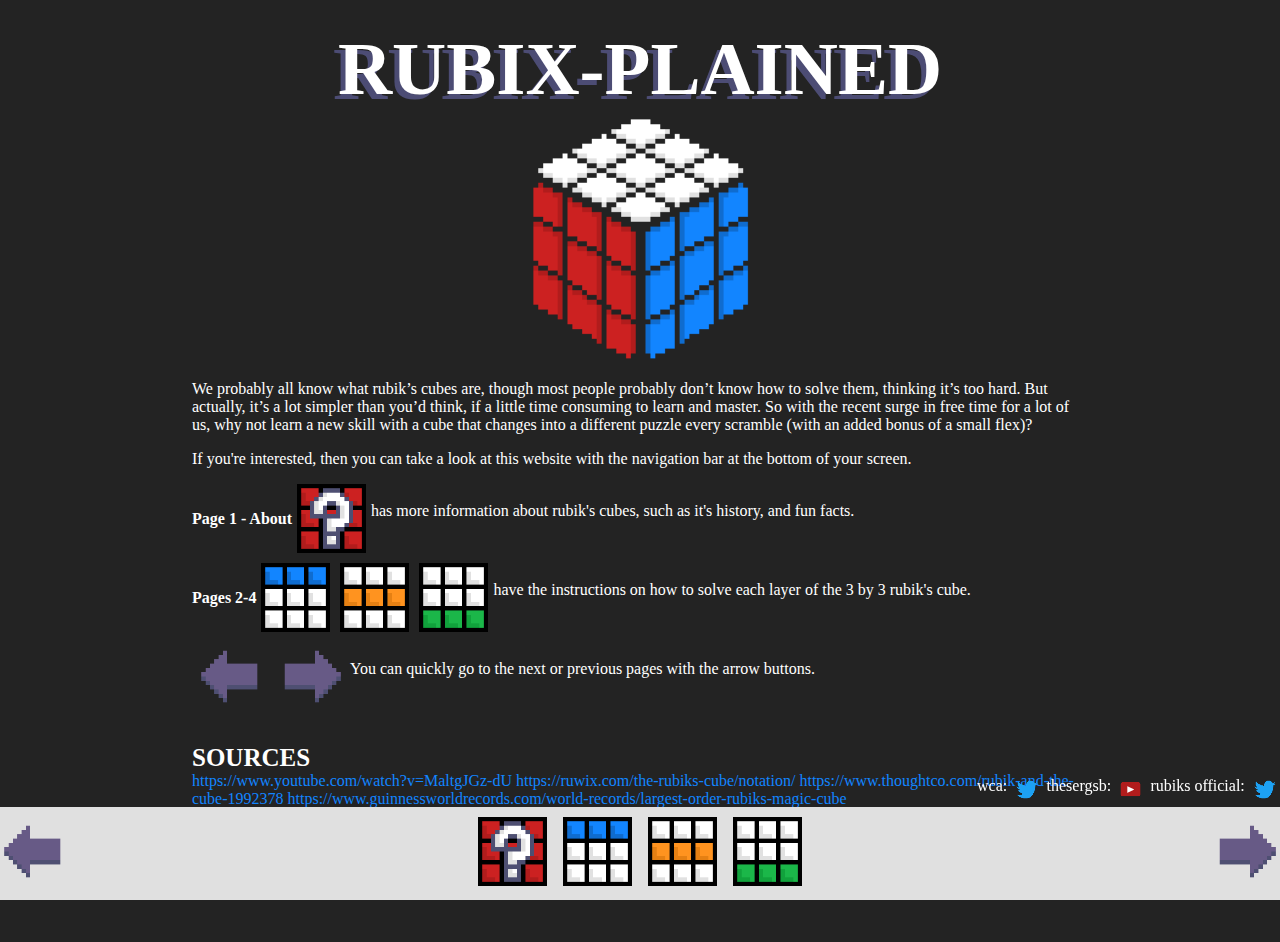
<file: index.html>
<!DOCTYPE html>
<html>
<head>
    <title>Rubix-plained - Home</title>
    
    <meta charset="UTF-8">
    
    <link rel="stylesheet" href="css/styles.css">
</head>
<body>

<br>

<h1>RUBIX-PLAINED</h1>

<img id="logo" alt="logo" src="./images/logo.png">

<br>

<p>We probably all know what rubik’s cubes are, though most people probably don’t know how to solve them, thinking it’s too hard. But actually, it’s a lot simpler than you’d think, if a little time consuming to learn and master. So with the recent surge in free time for a lot of us, why not learn a new skill with a cube that changes into a different puzzle every scramble (with an added bonus of a small flex)?</p>

<p>If you're interested, then you can take a look at this website with the navigation bar at the bottom of your screen.</p> 

<div class="listItem">
    <h5>Page 1 - About</h5> 
    
    <img class="icons" alt="page 1 - about" src="./images/info.png">
    
    <p>has more information about rubik's cubes, such as it's history, and fun facts.</p> 
</div>

<div class="listItem">
    <h5>Pages 2-4</h5>
    
    <img class="icons" alt="page 2 - first layer" src="./images/top.png">
    <img class="icons" alt="page 3 - middle layer" src="./images/mid.png">
    <img class="icons" alt="page 2 - last layer" src="./images/bottom.png">
    
    <p>have the  instructions on how to solve each layer of the 3 by 3 rubik's cube.</p>
</div>

<div class="listItem">
    <img class="icons" alt="prev" src="./images/left.png">
    <img class="icons" alt="next" src="./images/right.png">
    
    <p>You can quickly go to the next or previous pages with the arrow buttons.</p>
</div>

<h4>SOURCES</h4>
<a href="https://www.youtube.com/watch?v=MaltgJGz-dU">https://www.youtube.com/watch?v=MaltgJGz-dU</a>

<a href="https://ruwix.com/the-rubiks-cube/notation/">https://ruwix.com/the-rubiks-cube/notation/</a>

<a href="https://www.thoughtco.com/rubik-and-the-cube-1992378">https://www.thoughtco.com/rubik-and-the-cube-1992378</a>

<a href="https://www.guinnessworldrecords.com/world-records/largest-order-rubiks-magic-cube#:~:text=The%20largest%20order%20Rubiks%20%2F%20magic,cubes%20for%20about%20eight%20years.">https://www.guinnessworldrecords.com/world-records/largest-order-rubiks-magic-cube</a>

<a href="https://www.therubikzone.com/number-of-combinations/">https://www.therubikzone.com/number-of-combinations/</a>

<div id="socials">
    <p>wca: </p>
    <a href="https://twitter.com/theWCAofficial"> 
        <img class="socialsImg"alt="wca twitter" src="./images/twitter.png"> 
    </a>
    
    <p>thesergsb: </p>
    <a href="https://www.youtube.com/channel/UC_JJ0oPHTVQxo8LLEiMoy1A"> 
        <img class="socialsImg"alt="thesergsb youtube" src="./images/yt.png"> 
    </a>
    
    <p>rubiks official: </p>
    <a href="https://twitter.com/Rubiks_Official"> 
        <img class="socialsImg" alt="rubiks official twitter" src="./images/twitter.png"> 
    </a>
</div>

<div id="nava">
    <a href="./htdocs/page4.html"> 
        <img alt="prev" src="./images/left.png"> 
    </a>
    
    <div id="navb">
        <a href="./htdocs/page1.html"> 
            <img alt="page 1 - about" src="./images/info.png"> 
        </a>
        
        <a href="./htdocs/page2.html"> 
            <img alt="page 2 - first layer" src="./images/top.png"> 
        </a>
        
        <a href="./htdocs/page3.html"> 
            <img alt="page 3 - middle layer" src="./images/mid.png"> 
        </a>
        
        <a href="./htdocs/page4.html"> 
            <img alt="page 4 - last layer" src="./images/bottom.png"> 
        </a>
    </div>
    
    <a href="./htdocs/page1.html"> 
        <img alt="next" src="./images/right.png"> 
    </a>
</div>

<br>
<br>
<br>
<br>
<br>
<br>
<br>

</body>
</html>
</file>
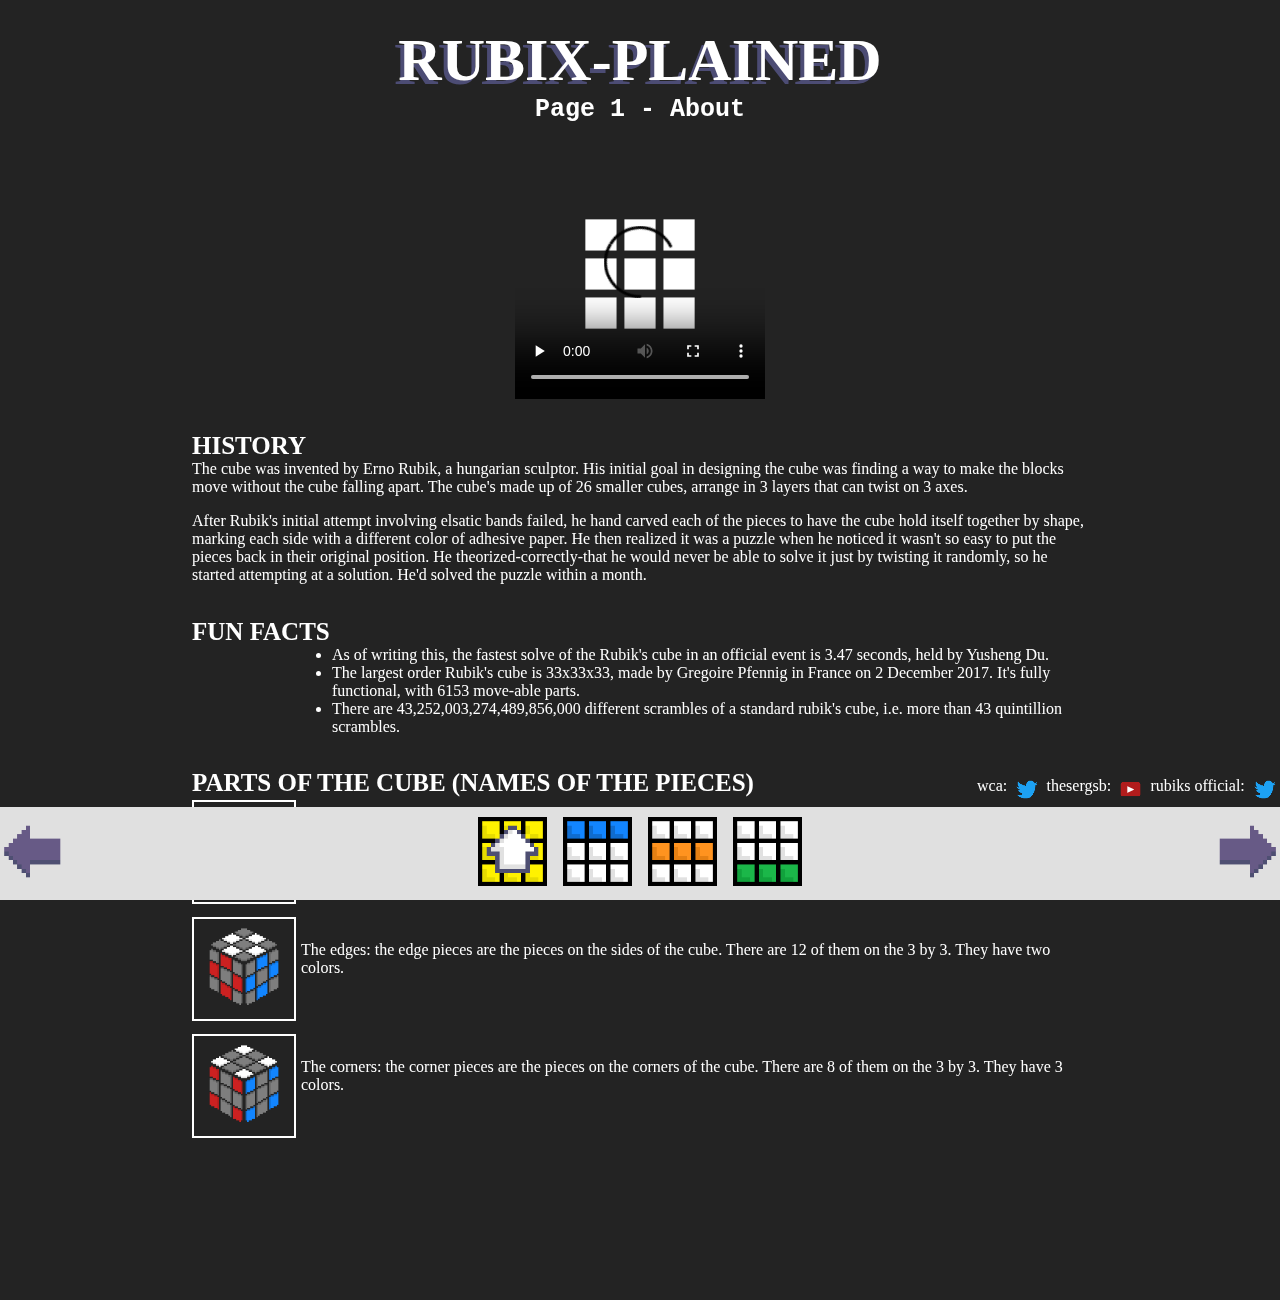
<file: htdocs/page1.html>
<!DOCTYPE html>
<html>
<head>
    <title>Rubix-plained - Page 1</title>
    
    <meta charset="UTF-8">
    
    <link rel="stylesheet" href="../css/styles.css">
</head>
<body>

<br>

<h2>RUBIX-PLAINED</h2>
<h3>Page 1 - About</h3>

<video width="250" height="250" controls autoplay loop>
    <source src="../mmfiles/rubikanimation.mp4" type="video/mp4">
    
        Your browser does not support the video tag.
</video>

<h4>HISTORY</h4>
<p>The cube was invented by Erno Rubik, a hungarian sculptor. His initial goal in designing the cube was finding a way to make the blocks move without the cube falling apart. The cube's made up of 26 smaller cubes, arrange in 3 layers that can twist on 3 axes.</p>

<p>After Rubik's initial attempt involving elsatic bands failed, he hand carved each of the pieces to have the cube hold itself together by shape, marking each side with a different color of adhesive paper. He then realized it was a puzzle when he noticed it wasn't so easy to put the pieces back in their original position. He theorized-correctly-that he would never be able to solve it just by twisting it randomly,  so he started attempting at a solution. He'd solved the puzzle within a month.</p>

<h4>FUN FACTS</h4>
<ul>
    <li>As of writing this, the fastest solve of the Rubik's cube in an official event is 3.47 seconds, held by Yusheng Du.</li>
    
    <li>The largest order Rubik's cube is 33x33x33, made by Gregoire Pfennig in France on 2 December 2017. It's fully functional, with 6153 move-able parts.</li>
    
    <li>There are 43,252,003,274,489,856,000 different scrambles of a standard rubik's cube, i.e. more than 43 quintillion scrambles.</li>
</ul>

<h4>PARTS OF THE CUBE (NAMES OF THE PIECES)</h4>
<div class="listItem">
    <img class="examples" alt="centers" src="../images/centers.png">
    
    <p>The center: the center piece is the piece in the center of the face. There are 6 of them on the 3b by 3. It only has one color, and it's fixed in its position, so you can't rearrange it.</p>
</div>

<div class="listItem">
    <img class="examples" alt="edges" src="../images/edges.png">
    
    <p>The edges: the edge pieces are the pieces on the sides of the cube. There are 12 of them on the 3 by 3. They have two colors.</p>    
</div>

<div class="listItem">
    <img class="examples" alt="corners" src="../images/corners.png">
    
    <p>The corners: the corner pieces are the pieces on the corners of the cube. There are 8 of them on the 3 by 3. They have 3 colors.</p>
</div>

<br>
<br>
<br>

<div id="socials">
    <p>wca: </p>
    <a href="https://twitter.com/theWCAofficial"> 
        <img class="socialsImg"alt="wca twitter" src="../images/twitter.png"> 
    </a>
    
    <p>thesergsb: </p>
    <a href="https://www.youtube.com/channel/UC_JJ0oPHTVQxo8LLEiMoy1A"> 
        <img class="socialsImg"alt="thesergsb youtube" src="../images/yt.png"> 
    </a>
    
    <p>rubiks official: </p>
    <a href="https://twitter.com/Rubiks_Official"> 
        <img class="socialsImg"alt="rubiks official twitter" src="../images/twitter.png"> 
    </a>
</div>

<div id="nava">
    <a href="../index.html"> 
        <img alt="prev" src="../images/left.png"> 
    </a>

    <div id="navb">
        <a href="../index.html"> 
            <img alt="home" src="../images/home.png"> 
        </a>
        
        <a href="../htdocs/page2.html"> 
            <img alt="page 2 - first layer" src="../images/top.png"> 
        </a>
        
        <a href="../htdocs/page3.html"> 
            <img alt="page 3 - middle layer" src="../images/mid.png"> 
        </a>
        
        <a href="../htdocs/page4.html"> 
            <img alt="page 4 - last layer" src="../images/bottom.png"> 
        </a>
    </div>

    <a href="../htdocs/page2.html"> 
        <img alt="next" src="../images/right.png"> 
    </a>
</div>

<br>
<br>
<br>
<br>
<br>

</body>
</html>
</file>
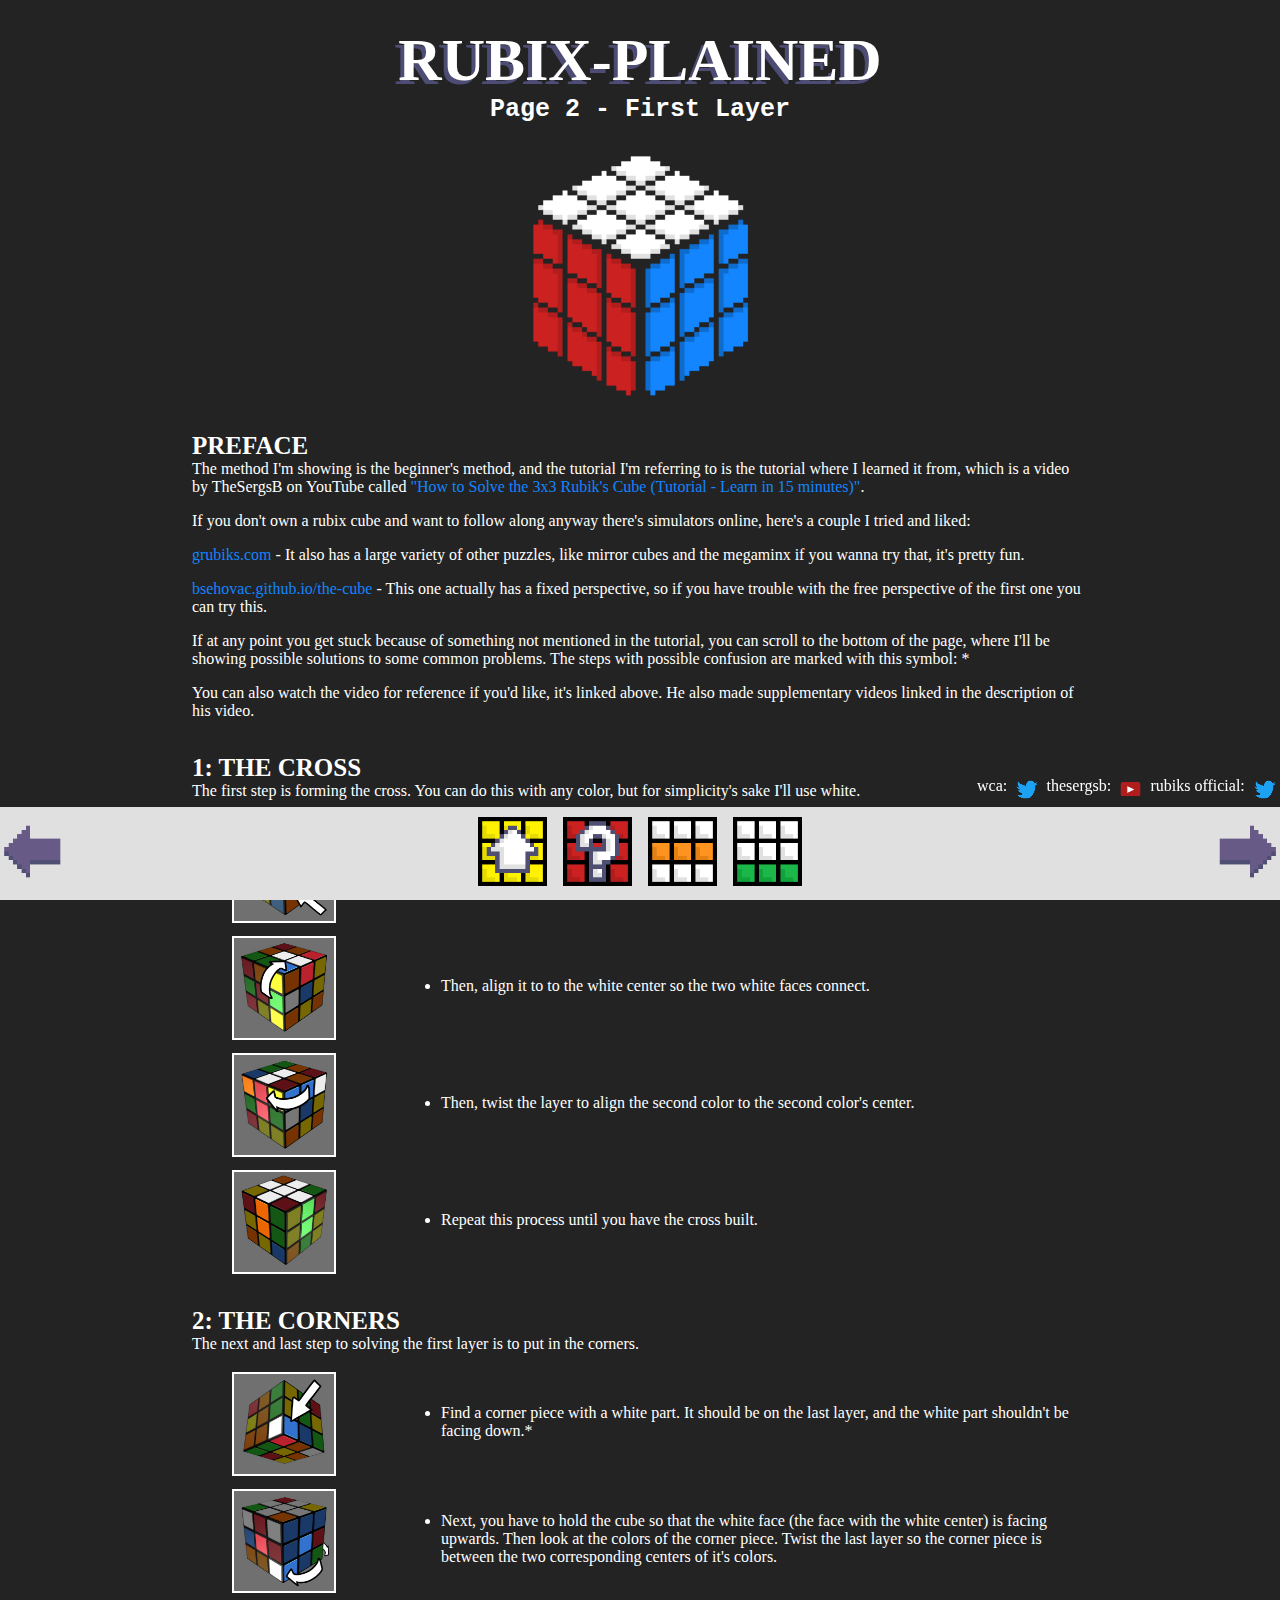
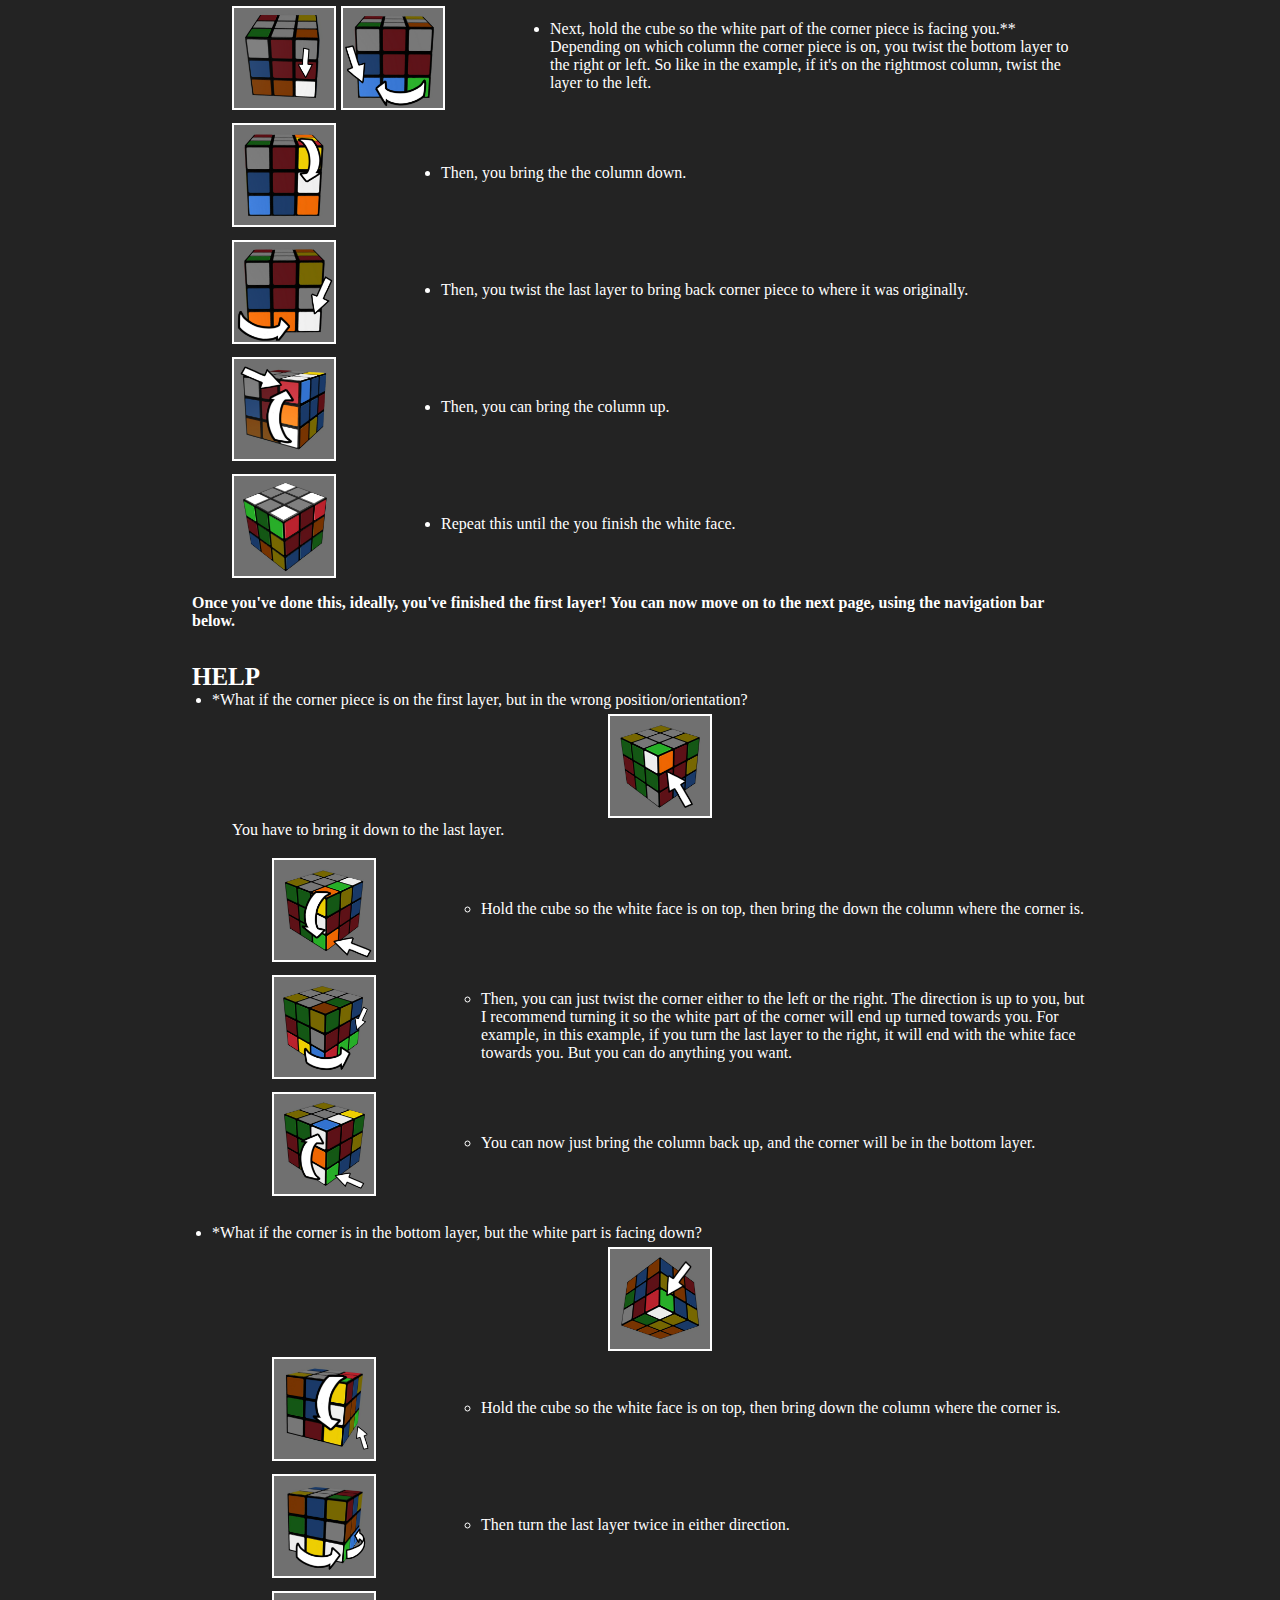
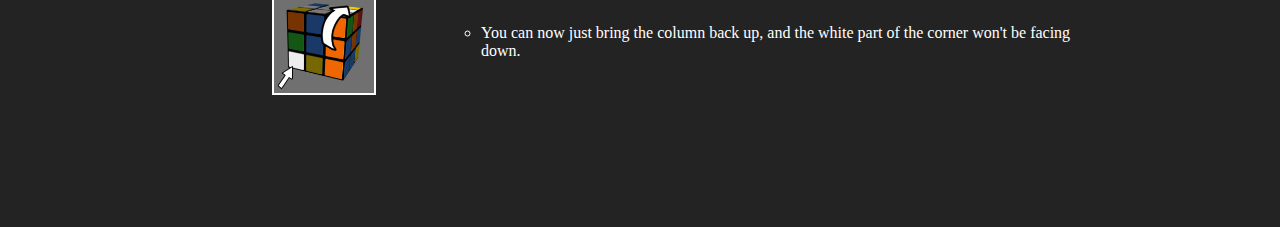
<file: htdocs/page2.html>
<!DOCTYPE html>
<html>
<head>
    <title>Rubix-plained - Page 2</title>
    
    <meta charset="UTF-8">
    
    <link rel="stylesheet" href="../css/styles.css">
</head>
<body>

<br>

<h2>RUBIX-PLAINED</h2>
<h3>Page 2 - First Layer</h3>
    
<img id="logo" alt="logo" src="../images/logo.png">

<h4>PREFACE</h4>
<p>The method I'm showing is the beginner's method, and the tutorial I'm referring to is the tutorial where I learned it from, which is a video by TheSergsB on YouTube called <a href="https://youtube.com/watch?v=MaltgJGz-dU">"How to Solve the 3x3 Rubik's Cube (Tutorial - Learn in 15 minutes)"</a>.</p>

<p>If you don't own a rubix cube and want to follow along anyway there's simulators online, here's a couple I tried and liked:</p>

<p><a href="https://www.grubiks.com/puzzles/rubiks-cube-3x3x3/">grubiks.com</a> - It also has a large variety of other puzzles, like mirror cubes and the megaminx if you wanna try that, it's pretty fun.</p>

<p><a href="https://bsehovac.github.io/the-cube/">bsehovac.github.io/the-cube</a> - This one actually has a fixed perspective, so if you have trouble with the free perspective of the first one you can try this.</p>

<p>If at any point you get stuck because of something not mentioned in the tutorial, you can scroll to the bottom of the page, where I'll be showing possible solutions to some common problems. The steps with possible confusion are marked with this symbol: *</p>

<p>You can also watch the video for reference if you'd like, it's linked above. He also made supplementary videos linked in the description of his video.</p>


<h4>1: THE CROSS</h4>
<p>The first step is forming the cross. You can do this with any color, but for simplicity's sake I'll use white.</p>

<ul>
    <div class="listItem">
        <img class="examples" alt="cross1" src="../images/cross1.png">
        
        <li>Find an edge piece with white as one of it's colors.</li>
    </div>
    
    <div class="listItem">
        <img class="examples" alt="cross2" src="../images/cross2.png">
        
        <li>Then, align it to to the white center so the two white faces connect.</li>
    </div>
    
    <div class="listItem">
        <img class="examples" alt="cross3" src="../images/cross3.png">
        
        <li>Then, twist the layer to align the second color to the second color's center.</li>
    </div>
    
    <div class="listItem">
        <img class="examples" alt="cross4" src="../images/cross4.png">
        
        <li>Repeat this process until you have the cross built.</li>
    </div>
</ul>

<h4 id="cornerStep">2: THE CORNERS</h4>
<p>The next and last step to solving the first layer is to put in the corners.</p>

<ul>
    <div class="listItem">
        <img class="examples" alt="corners1" src="../images/corners1.png">
        
        <li>Find a corner piece with a white part. It should be on the last 
        layer, and the white part shouldn't be facing down.*</li>
    </div>
    
    <div class="listItem">
        <img class="examples" alt="corner2" src="../images/corners2.png">
        
        <li>Next, you have to hold the cube so that the white face (the face with the white center) is facing upwards. Then look at the colors of the corner piece. Twist the last layer so the corner piece is between the two corresponding centers of it's colors.</li>
    </div>

    <div class="listItem">
        <img class="examples" alt="corners3" src="../images/corners3.png">
        <img class="examples" alt="corners4" src="../images/corners4.png">
        
        <li>Next, hold the cube so the white part of the corner piece is facing you.** Depending on which column the corner piece is on, you twist the bottom layer to the right or left. So like in the example, if it's on the rightmost column, twist the layer to the left.</li>
    </div>

    <div class="listItem">
        <img class="examples" alt="corners5" src="../images/corners5.png">
        
        <li>Then, you bring the the column down.</li>
    </div>

    <div class="listItem">
        <img class="examples" alt="corners6" src="../images/corners6.png">
        
        <li>Then, you twist the last layer to bring back corner piece to where it 
        was originally.</li>
    </div>

    <div class="listItem">
        <img class="examples" alt="corners7" src="../images/corners7.png">
        
        <li>Then, you can bring the column up.</li>
    </div>

    <div class="listItem">
        <img class="examples" alt="corners8" src="../images/corners8.png">
        
        <li>Repeat this until the you finish the white face.</li>
    </div>
</ul>

<h5>Once you've done this, ideally, you've finished the first layer! You can now move on to the next page, using the navigation bar below.</h5>

<h4>HELP</h4>

<ul>
    <li class="help">*What if the corner piece is on the first layer, but in the wrong position/orientation?</li>
    
    <img class="examples2" alt="1helpa1" src="../images/1helpa1.png">
    
    <p>You have to bring it down to the last layer.</p>
    
    <ul>
        <div class="listItem">
            <img class="examples" alt="1helpa2" src="../images/1helpa2.png">
            
            <li>Hold the cube so the white face is on top, then bring the down the column where the corner is.</li>
        </div>
        
        <div class="listItem">    
            <img class="examples" alt="1helpa3" src="../images/1helpa3.png">
            
            <li>Then, you can just twist the corner either to the left or the right. The direction is up to you, but I recommend turning it so the white part of the corner will end up turned towards you. For example, in this example, if you turn the last layer to the right, it will end with the white face towards you. But you can do anything you want.</li>
        </div>
        
        <div class="listItem">    
            <img class="examples" alt="1helpa4" src="../images/1helpa4.png">
            
            <li>You can now just bring the column back up, and the corner will be in the bottom layer.</li>
        </div>
    </ul>

    <br>

    <li class="help">*What if the corner is in the bottom layer, but the white part is facing down?</li>
    
    <img class="examples2" alt="1helpb1" src="../images/1helpb1.png">
    
    <ul>
        <div class="listItem">
            <img class="examples" alt="1helpb2" src="../images/1helpb2.png">
            
            <li>Hold the cube so the white face is on top, then bring down the column where the corner is.</li>
        </div>
        
        <div class="listItem">
            <img class="examples" alt="1helpb3" src="../images/1helpb3.png">    
            
            <li>Then turn the last layer twice in either direction.</li>
        </div>
        
        <div class="listItem">    
            <img class="examples" alt="1helpb4" src="../images/1helpb4.png">
            
            <li>You can now just bring the column back up, and the white part of the corner won't be facing down.</li>
        </div>
    </ul>

</ul>

<br>

<div id="socials">
    <p>wca: </p>
    <a href="https://twitter.com/theWCAofficial"> 
        <img class="socialsImg"alt="wca twitter" src="../images/twitter.png"> 
    </a>
    
    <p>thesergsb: </p>
    <a href="https://www.youtube.com/channel/UC_JJ0oPHTVQxo8LLEiMoy1A"> 
        <img class="socialsImg"alt="thesergsb youtube" src="../images/yt.png"> 
    </a>
    
    <p>rubiks official: </p>
    <a href="https://twitter.com/Rubiks_Official"> 
        <img class="socialsImg"alt="rubiks official twitter" src="../images/twitter.png"> 
    </a>
</div>

<div id="nava">
    <a href="../htdocs/page1.html"> 
        <img alt="prev" src="../images/left.png"> 
    </a>
    
    <div id="navb">
        <a href="../index.html"> 
            <img alt="home" src="../images/home.png"> 
        </a>
        
        <a href="../htdocs/page1.html"> 
            <img alt="page 1 - info" src="../images/info.png"> 
        </a>
        
        <a href="../htdocs/page3.html"> 
            <img alt="page 3 - middle layer" src="../images/mid.png"> 
        </a>
        
        <a href="../htdocs/page4.html"> 
            <img alt="page 4 - last layer" src="../images/bottom.png"> 
        </a>
    </div>
    
    <a href="../htdocs/page3.html"> 
        <img alt="next" src="../images/right.png"> 
    </a>
</div>

<br>
<br>
<br>
<br>
<br>

</body>
</html>
</file>
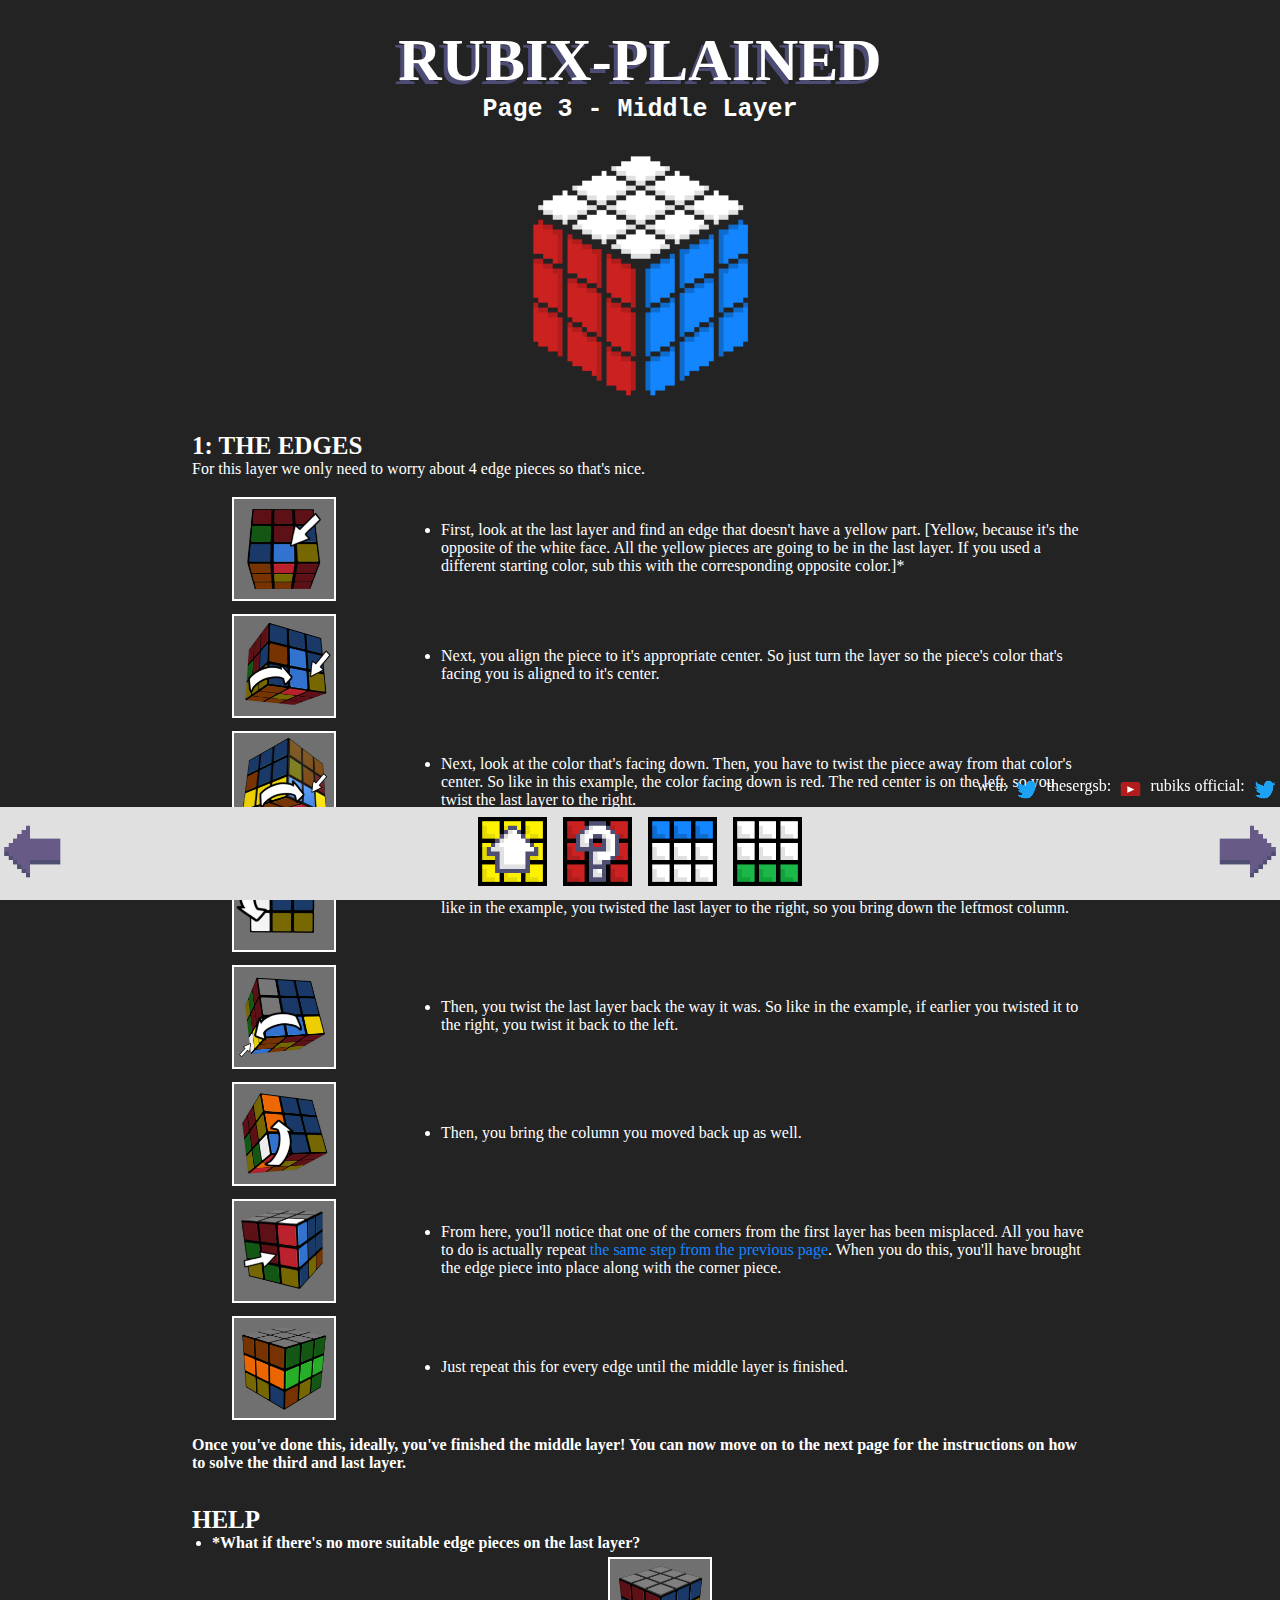
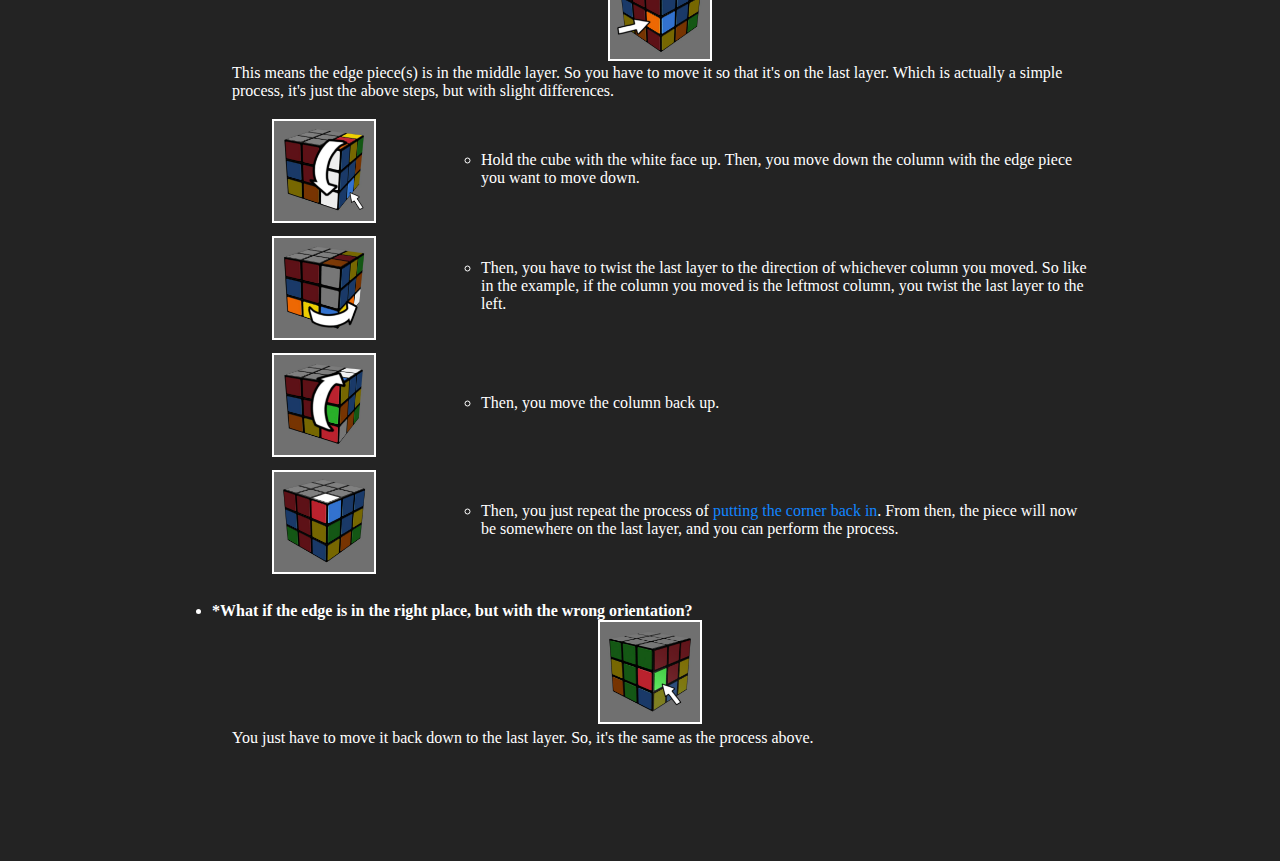
<file: htdocs/page3.html>
<!DOCTYPE html>
<html>
<head>
    <title>Rubix-plained - Page 3</title>
    
    <meta charset="UTF-8">
    
    <link rel="stylesheet" href="../css/styles.css">
</head>
<body>

<br>

<h2>RUBIX-PLAINED</h2>
<h3>Page 3 - Middle Layer</h3>
    
<img id="logo" alt="logo" src="../images/logo.png">
    
<h4>1: THE EDGES</h4>
<p>For this layer we only need to worry about 4 edge pieces so that's nice.</p>

<ul>
    <div class="listItem">
        <img class="examples" alt="edges1" src="../images/edges1.png">
        
        <li>First, look at the last layer and find an edge that doesn't have a yellow part. [Yellow, because it's the opposite of the white face. All the yellow pieces are going to be in the last layer. If you used a different starting color, sub this with the corresponding opposite color.]*</li>
    </div>
    
    <div class="listItem">
        <img class="examples" alt="edges2" src="../images/edges2.png">
        
        <li>Next, you align the piece to it's appropriate center. So just turn the layer so the piece's color that's facing you is aligned to it's center.</li>
    </div>
    
    <div class="listItem">
        <img class="examples" alt="edges3" src="../images/edges3.png">
        
        <li>Next, look at the color that's facing down. Then, you have to twist the piece away from that color's center. So like in this example, the color facing down is red. The red center is on the left, so you twist the last layer to the right.
    </div>
    
    <div class="listItem">
        <img class="examples" alt="edges4" src="../images/edges4.png">
        
        <li>Next, you bring down the column that's opposite of the direction you just twisted the layer to. So like in the example, you twisted the last layer to the right, so you bring down the leftmost column.</li>
    </div>
    
    <div class="listItem">
        <img class="examples" alt="edges5" src="../images/edges5.png">
        
        <li>Then, you twist the last layer back the way it was. So like in the example, if earlier you twisted it to the right, you twist it back to the left.</li>
    </div>
    
    <div class="listItem">
        <img class="examples" alt="edges6" src="../images/edges6.png">
        
        <li>Then, you bring the column you moved back up as well.</li>
    </div>
    
    <div class="listItem">
        <img class="examples" alt="edges7" src="../images/edges7.png">
        
        <li>From here, you'll notice that one of the corners from the first layer has been misplaced. All you have to do is actually repeat 
            <a href="../htdocs/page2.html#cornerStep">the same step from the previous page</a>. 
        When you do this, you'll have brought the edge piece into place along with the corner piece.</li>
    </div>
    
    <div class="listItem">
        <img class="examples" alt="edges8" src="../images/edges8.png">
        
        <li>Just repeat this for every edge until the middle layer is finished.</li>
    </div>
</ul>
    
<h5>Once you've done this, ideally, you've finished the middle layer! You can now move on to the next page for the instructions on how to solve the third and last layer.</h5>

<h4>HELP</h4>
<ul>
    <li class="help">
        <h5>*What if there's no more suitable edge pieces on the last layer?</h5>
    </li>

    <img class="examples2" alt="2help1" src="../images/2help1.png">

    <p>This means the edge piece(s) is in the middle layer. So you have to move it so that it's on the last layer. Which is actually a simple process, it's just the above steps, but with slight differences.</p>
    
    <ul>
        <div class="listItem">
            <img class="examples" alt="2help2" src="../images/2help2.png">
            
            <li>Hold the cube with the white face up. Then, you move down the column with the edge piece you want to move down.</li>
        </div>
        
        <div class="listItem">
            <img class="examples" alt="2help3" src="../images/2help3.png">
            
            <li>Then, you have to twist the last layer to the direction of whichever column you moved. So like in the example, if the column you moved is the leftmost column, you twist the last layer to the left.</li>
        </div>
        
        <div class="listItem">
            <img class="examples" alt="2help4" src="../images/2help4.png">
            
            <li>Then, you move the column back up.</li>
        </div>
        
        <div class="listItem">
            <img class="examples" alt="2help5" src="../images/2help5.png">
            
            <li>Then, you just repeat the process of <a href="../htdocs/page2.html#cornerStep">putting the corner back in</a>. From then, the piece will now be somewhere on the last layer, and you can perform the 
            process.</li>
        </div>
    </ul>
    
    <br>
    
    <li class="help">
        <h5>*What if the edge is in the right place, but with the wrong orientation?</h5>
        
        <img class="examples2" alt="2helpb" src="../images/2helpb.png">
    </li>
    
    <p>You just have to move it back down to the last layer. So, it's the same as the process above.</p>
</ul>

<div id="socials">
    <p>wca: </p>
    <a href="https://twitter.com/theWCAofficial"> 
        <img class="socialsImg"alt="wca twitter" src="../images/twitter.png"> 
    </a>
    
    <p>thesergsb: </p>
    <a href="https://www.youtube.com/channel/UC_JJ0oPHTVQxo8LLEiMoy1A"> 
        <img class="socialsImg"alt="thesergsb youtube" src="../images/yt.png"> 
    </a>
    
    <p>rubiks official: </p>
    <a href="https://twitter.com/Rubiks_Official"> 
        <img class="socialsImg"alt="rubiks official twitter" src="../images/twitter.png"> 
    </a>
</div>

<div id="nava">
    <a href="../htdocs/page2.html"> 
        <img alt="prev" src="../images/left.png"> 
    </a>
    
    <div id="navb">
        <a href="../index.html"> 
            <img alt="home" src="../images/home.png"> 
        </a>
        
        <a href="../htdocs/page1.html"> 
            <img alt="page 1 - info" src="../images/info.png"> 
        </a>
        
        <a href="../htdocs/page2.html"> 
            <img alt="page 2 - top layer" src="../images/top.png"> 
        </a>
        
        <a href="../htdocs/page4.html"> 
            <img alt="page 4 - last layer" src="../images/bottom.png"> 
        </a>
    </div>

    <a href="../htdocs/page4.html"> 
        <img alt="next" src="../images/right.png"> 
    </a>
</div>

<br>
<br>
<br>
<br>
<br>

</body>
</html>
</file>
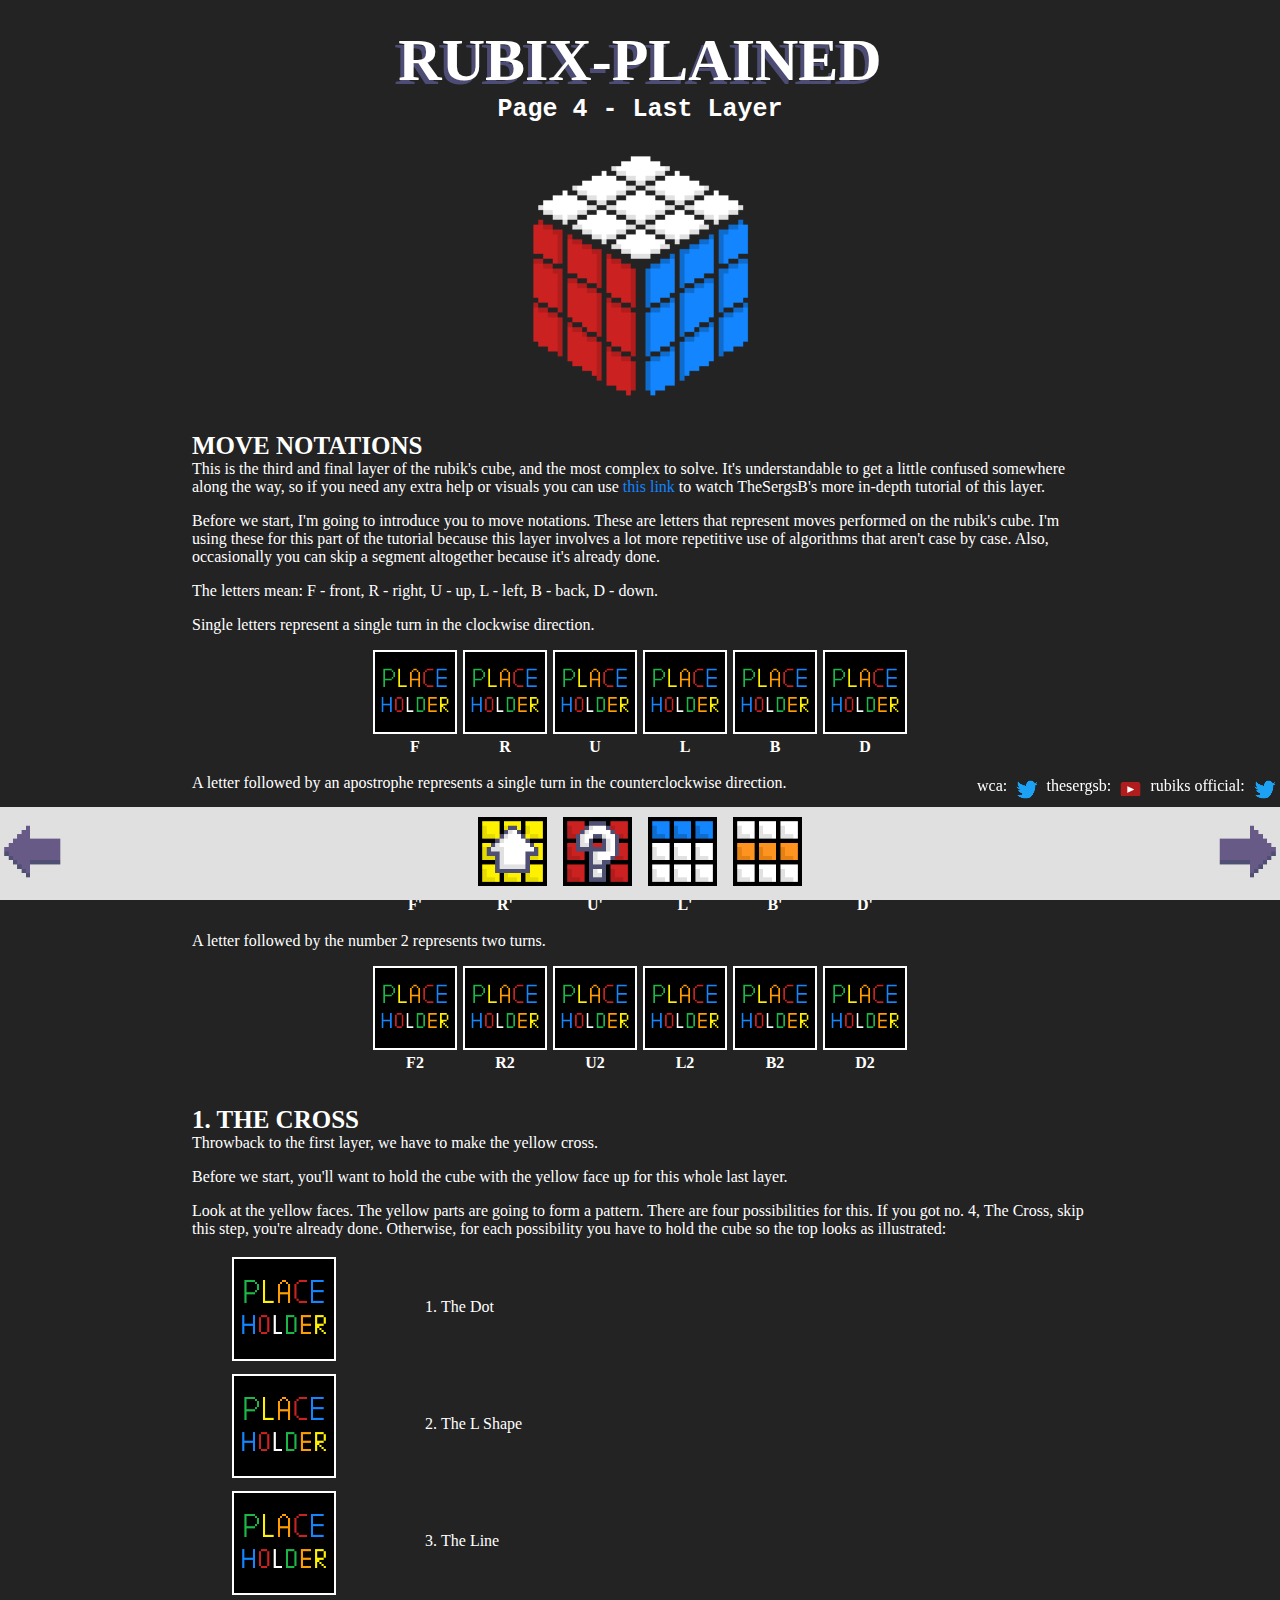
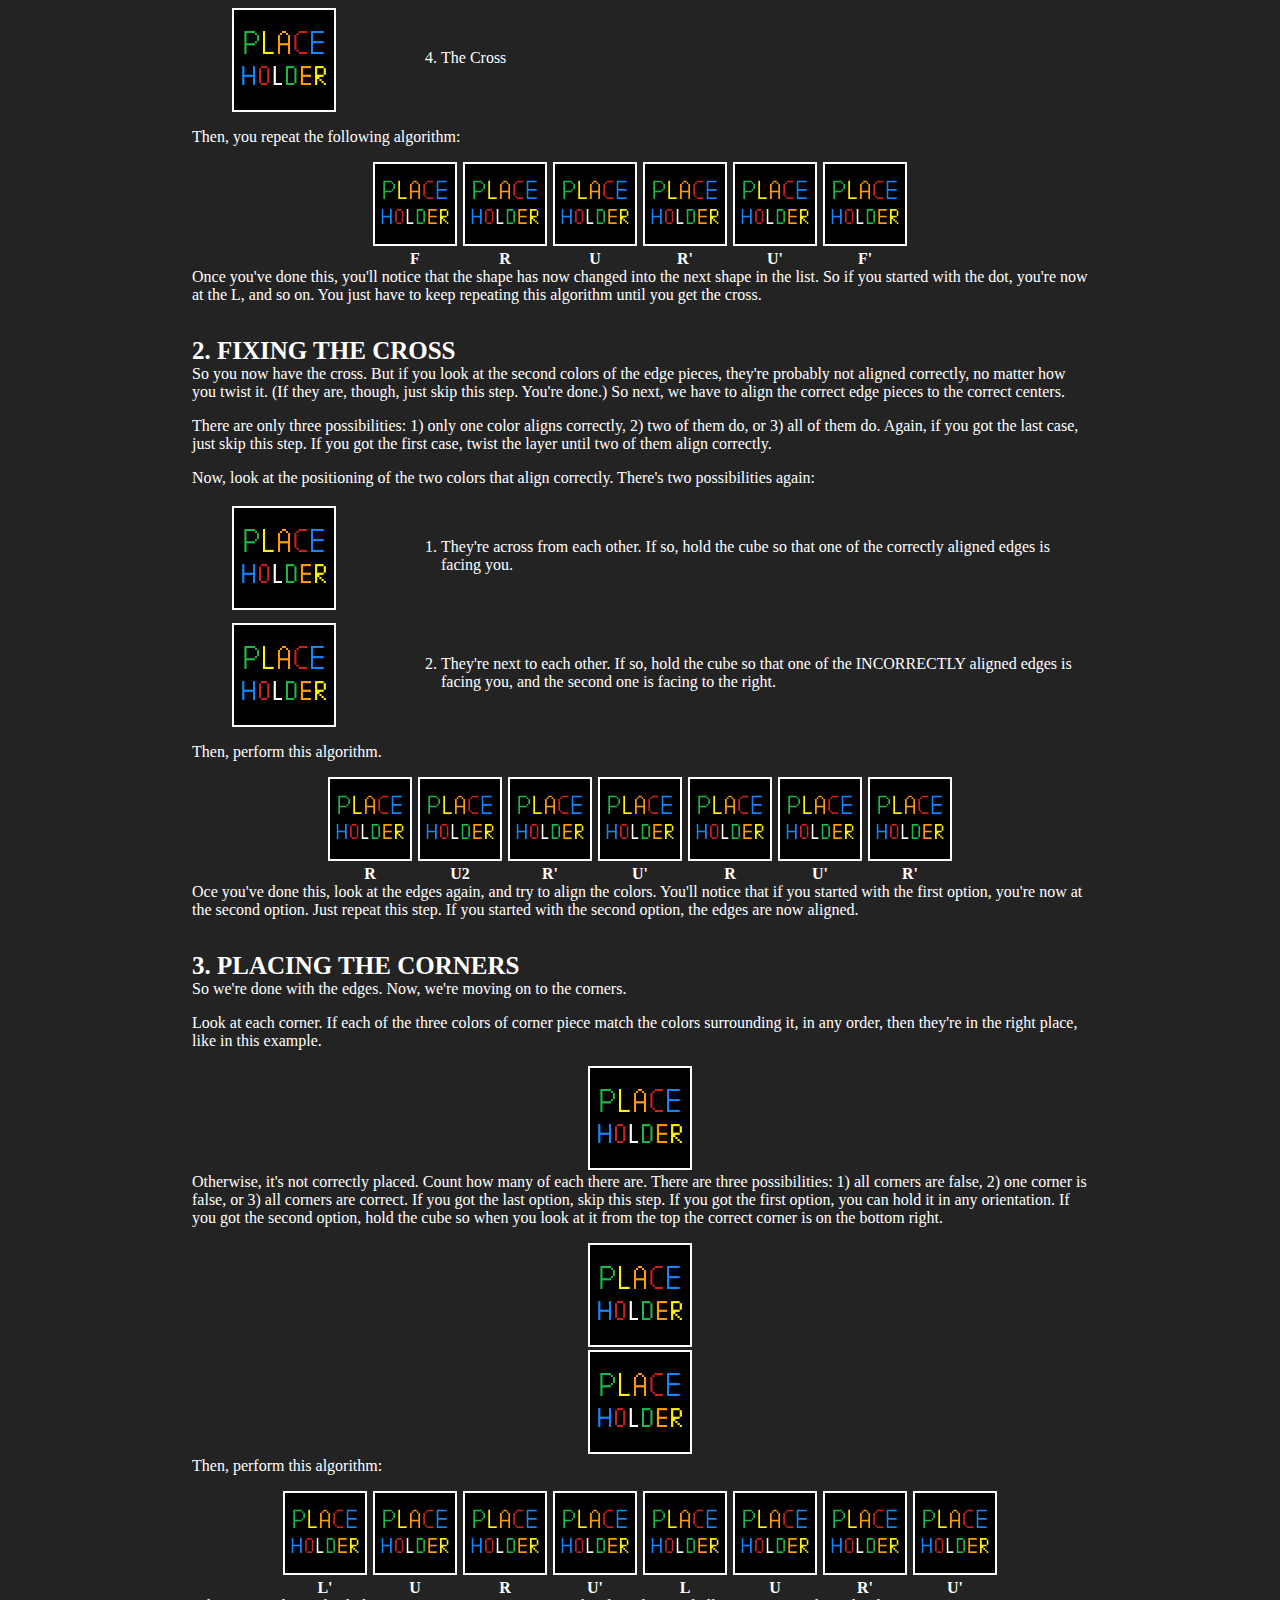
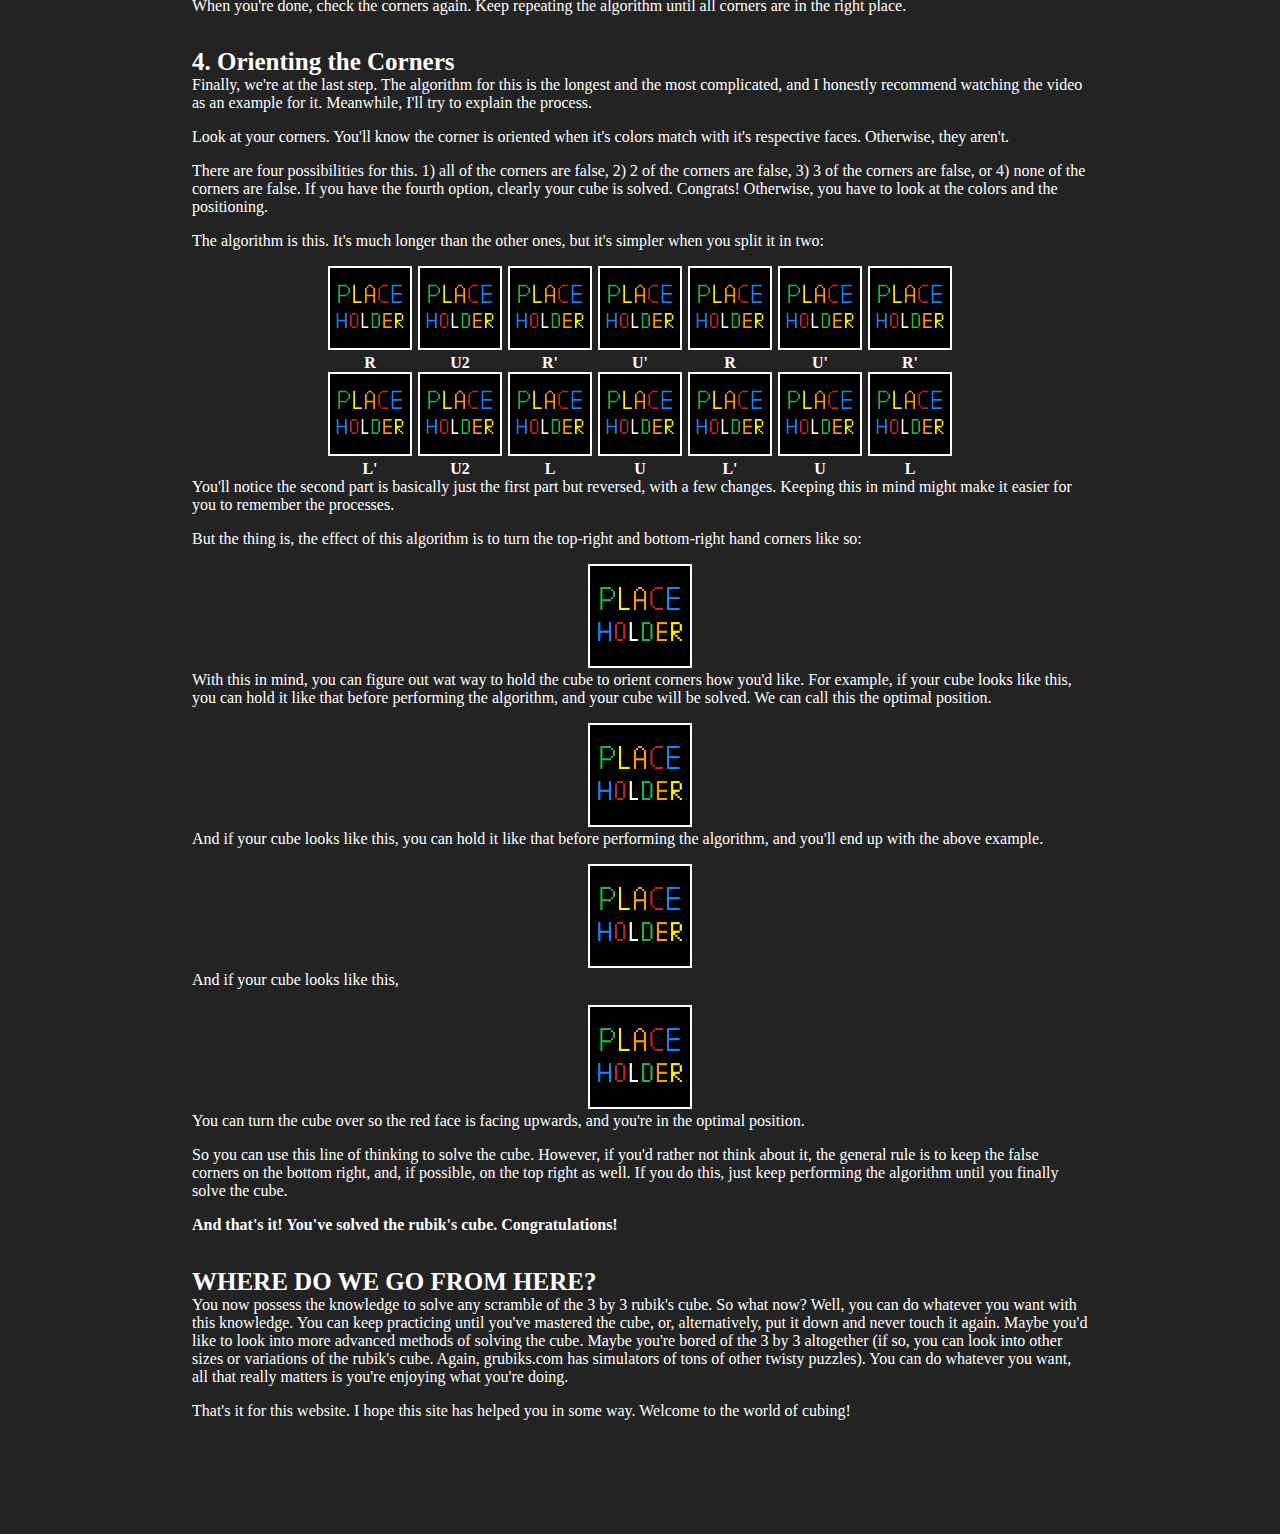
<file: htdocs/page4.html>
<!DOCTYPE html>
<html>
<head>
    <title>Rubix-plained - Page 4</title>
    
    <meta charset="UTF-8">
    
    <link rel="stylesheet" href="../css/styles.css">   
</head>
<body>

<br>

<h2>RUBIX-PLAINED</h2>
<h3>Page 4 - Last Layer</h3>
    
<img id="logo" alt="logo" src="../images/logo.png">
    
<h4>MOVE NOTATIONS</h4>
<p>This is the third and final layer of the rubik's cube, and the most complex to solve. It's understandable to get a little confused somewhere along the way, so if you need any extra help or visuals you can use <a href="https://www.youtube.com/watch?v=05vEFHBO9SU&t=0s">this link</a> to watch TheSergsB's more in-depth tutorial of this layer.</p>

<p>Before we start, I'm going to introduce you to move notations. These are letters that represent moves performed on the rubik's cube. I'm using these for this part of the tutorial because this layer involves a lot more repetitive use of algorithms that aren't case by case. Also, occasionally you can skip a segment altogether because it's already done.</p>

<p>The letters mean: F - front, R - right, U - up, L - left, B - back, D - down.</p>

<p>Single letters represent a single turn in the clockwise direction.</p>
<div class="algorithm">
    <div>
        <img class="notations" alt="F" src="../images/placeholder.png">
        <h5>F</h5>
    </div>
    
    <div>
        <img class="notations" alt="R" src="../images/placeholder.png">
        <h5>R</h5>
    </div>
    
    <div>
        <img class="notations" alt="U" src="../images/placeholder.png">
        <h5>U</h5>
    </div>
    
    <div>
        <img class="notations" alt="L" src="../images/placeholder.png">
        <h5>L</h5>
    </div>
    
    <div>
        <img class="notations" alt="B" src="../images/placeholder.png">
        <h5>B</h5>
    </div>
    
    <div>
        <img class="notations" alt="D" src="../images/placeholder.png">
        <h5>D</h5>
    </div>
</div>
 
<br>

<p>A letter followed by an apostrophe represents a single turn in the counterclockwise direction.</p>
<div class="algorithm">
    <div>
        <img class="notations" alt="F'" src="../images/placeholder.png">
        <h5>F'</h5>
    </div>
    
    <div>
        <img class="notations" alt="R'" src="../images/placeholder.png">
        <h5>R'</h5>
    </div>
    
    <div>
        <img class="notations" alt="U'" src="../images/placeholder.png">
        <h5>U'</h5>
    </div>
    
    <div>
        <img class="notations" alt="L'" src="../images/placeholder.png">
        <h5>L'</h5>
    </div>
    
    <div>
        <img class="notations" alt="B'" src="../images/placeholder.png">
        <h5>B'</h5>
    </div>
    
    <div>
        <img class="notations" alt="D'" src="../images/placeholder.png">
        <h5>D'</h5>
    </div>
</div>

<br>

<p>A letter followed by the number 2 represents two turns.</p>
<div class="algorithm">
    <div>
        <img class="notations" alt="F2" src="../images/placeholder.png">
        <h5>F2</h5>
    </div>
    
    <div>
        <img class="notations" alt="R'" src="../images/placeholder.png">
        <h5>R2</h5>
    </div>
    
    <div>
        <img class="notations" alt="U2" src="../images/placeholder.png">
        <h5>U2</h5>
    </div>
    
    <div>
        <img class="notations" alt="L2" src="../images/placeholder.png">
        <h5>L2</h5>
    </div>
    
    <div>
        <img class="notations" alt="B2" src="../images/placeholder.png">
        <h5>B2</h5>
    </div>
    
    <div>
        <img class="notations" alt="D2" src="../images/placeholder.png">
        <h5>D2</h5>
    </div>
</div>

<h4>1. THE CROSS</h4>
<p>Throwback to the first layer, we have to make the yellow cross.</p>

<p>Before we start, you'll want to hold the cube with the yellow face up for this whole last layer.</p>

<p>Look at the yellow faces. The yellow parts are going to form a pattern. There are four possibilities for this. If you got no. 4, The Cross, skip this step, you're already done. Otherwise, for each possibility you have to hold the cube so the top looks as illustrated:</p>

<ol>
    <div class="listItem">
        <img class="examples" alt="dot" src="../images/placeholder.png">
        <li>The Dot</li>
    </div>
    
    <div class="listItem">
        <img class="examples" alt="l" src="../images/placeholder.png">
        <li>The L Shape</li>
    </div>
    
    <div class="listItem">
        <img class="examples" alt="line" src="../images/placeholder.png">
        <li>The Line</li>
    </div>
    
    <div class="listItem">
        <img class="examples" alt="cross" src="../images/placeholder.png">
        <li>The Cross</li>
    </div>
</ol>

<p>Then, you repeat the following algorithm:</p>
<div class="algorithm">
    <div>
        <img class="notations" alt="F" src="../images/placeholder.png">
        <h5>F</h5>
    </div>
    
    <div>
        <img class="notations" alt="R'" src="../images/placeholder.png">
        <h5>R</h5>
    </div>
    
    <div>
        <img class="notations" alt="U" src="../images/placeholder.png">
        <h5>U</h5>
    </div>
    
    <div>
        <img class="notations" alt="R'" src="../images/placeholder.png">
        <h5>R'</h5>
    </div>
    
    <div>
        <img class="notations" alt="U'" src="../images/placeholder.png">
        <h5>U'</h5>
    </div>
    
    <div>
        <img class="notations" alt="F'" src="../images/placeholder.png">
        <h5>F'</h5>
    </div>
</div>

<p>Once you've done this, you'll notice that the shape has now changed into the next shape in the list. So if you started with the dot, you're now at the L, and so on. You just have to keep repeating this algorithm until you get the cross.</p>

<h4>2. FIXING THE CROSS</h4>
<p>So you now have the cross. But if you look at the second colors of the edge pieces, they're probably not aligned correctly, no matter how you twist it. (If they are, though, just skip this step. You're done.) So next, we have to align the correct edge pieces to the correct centers.</p>

<p>There are only three possibilities: 1) only one color aligns correctly, 2) two of them do, or 3) all of them do. Again, if you got the last case, just skip this step. If you got the first case, twist the layer until two of them align correctly.</p>

<p>Now, look at the positioning of the two colors that align correctly. There's two possibilities again:</p>

<ol>
    <div class="listItem">
        <img class="examples" alt="across" src="../images/placeholder.png">
        <li>They're across from each other. If so, hold the cube so that one of the correctly aligned edges is facing you.</li>
    </div>
    
    <div class="listItem">
        <img class="examples" alt="next" src="../images/placeholder.png">
        <li>They're next to each other. If so, hold the cube so that one of the INCORRECTLY aligned edges is facing you, and the second one is facing to the right.</li>
    </div>
</ol>

<p>Then, perform this algorithm.</p>

<div class="algorithm">
    <div>
        <img class="notations" alt="R" src="../images/placeholder.png">
        <h5>R</h5>
    </div>
    
    <div>
        <img class="notations" alt="U2" src="../images/placeholder.png">
        <h5>U2</h5>
    </div>
    
    <div>
        <img class="notations" alt="R'" src="../images/placeholder.png">
        <h5>R'</h5>
    </div>
    
    <div>
        <img class="notations" alt="U'" src="../images/placeholder.png">
        <h5>U'</h5>
    </div>
    
    <div>
        <img class="notations" alt="R" src="../images/placeholder.png">
        <h5>R</h5>
    </div>
    
    <div>
        <img class="notations" alt="U'" src="../images/placeholder.png">
        <h5>U'</h5>
    </div>
    
    <div>
        <img class="notations" alt="R'" src="../images/placeholder.png">
        <h5>R'</h5>
    </div>
</div>

<p>Oce you've done this, look at the edges again, and try to align the colors. You'll notice that if you started with the first option, you're now at the second option. Just repeat this step. If you started with the second option, the edges are now aligned.</p>

<h4>3. PLACING THE CORNERS</h4>
<p>So we're done with the edges. Now, we're moving on to the corners.</p>

<p>Look at each corner. If each of the three colors of corner piece match the colors surrounding it, in any order, then they're in the right place, like in this example.</p>
<img class="examples2" alt="correct corner" src="../images/placeholder.png">

<p>Otherwise, it's not correctly placed. Count how many of each there are. There are three possibilities: 1) all corners are false, 2) one corner is false, or 3) all corners are correct. If you got the last option, skip this step. If you got the first option, you can hold it in any orientation. If you got the second option, hold the cube so when you look at it from the top the correct corner is on the bottom right.</p>
<img class="examples2" alt="option 1" src="../images/placeholder.png">
<img class="examples2" alt="option 2" src="../images/placeholder.png">

<p>Then, perform this algorithm:</p>

<div class="algorithm">
    <div>
        <img class="notations" alt="L'" src="../images/placeholder.png">
        <h5>L'</h5>
    </div>
    
    <div>
        <img class="notations" alt="U" src="../images/placeholder.png">
        <h5>U</h5>
    </div>
    
    <div>
        <img class="notations" alt="R" src="../images/placeholder.png">
        <h5>R</h5>
    </div>
    
    <div>
        <img class="notations" alt="U'" src="../images/placeholder.png">
        <h5>U'</h5>
    </div>
    
    <div>
        <img class="notations" alt="L" src="../images/placeholder.png">
        <h5>L</h5>
    </div>
    
    <div>
        <img class="notations" alt="U" src="../images/placeholder.png">
        <h5>U</h5>
    </div>
    
    <div>
        <img class="notations" alt="R'" src="../images/placeholder.png">
        <h5>R'</h5>
    </div>
    
    <div>
        <img class="notations" alt="U'" src="../images/placeholder.png">
        <h5>U'</h5>
    </div>
</div>

<p>When you're done, check the corners again. Keep repeating the algorithm until all corners are in the right place.</p>

<h4>4. Orienting the Corners</h4>
<p>Finally, we're at the last step. The algorithm for this is the longest and the most complicated, and I honestly recommend watching the video as an example for it. Meanwhile, I'll try to explain the process.
</p>

<p>Look at your corners. You'll know the corner is oriented when it's colors match with it's respective faces. Otherwise, they aren't.</p>

<p>There are four possibilities for this. 1) all of the corners are false, 2) 2 of the corners are false, 3) 3 of the corners are false, or 4) none of the corners are false. If you have the fourth option, clearly your cube is solved. Congrats! Otherwise, you have to look at the colors and the positioning.</p>

<p>The algorithm is this. It's much longer than the other ones, but it's simpler when you split it in two:</p>

<div class="algorithm">
    <div>
        <img class="notations" alt="R" src="../images/placeholder.png">
        <h5>R</h5>
    </div>
    
    <div>
        <img class="notations" alt="U2" src="../images/placeholder.png">
        <h5>U2</h5>
    </div>
    
    <div>
        <img class="notations" alt="R'" src="../images/placeholder.png">
        <h5>R'</h5>
    </div>
    
    <div>
        <img class="notations" alt="U'" src="../images/placeholder.png">
        <h5>U'</h5>
    </div>
    
    <div>
        <img class="notations" alt="R" src="../images/placeholder.png">
        <h5>R</h5>
    </div>
    
    <div>
        <img class="notations" alt="U'" src="../images/placeholder.png">
        <h5>U'</h5>
    </div>
    
    <div>
        <img class="notations" alt="R'" src="../images/placeholder.png">
        <h5>R'</h5>
    </div>
</div>

<div class="algorithm">
    <div>
        <img class="notations" alt="L'" src="../images/placeholder.png">
        <h5>L'</h5>
    </div>
    
    <div>
        <img class="notations" alt="U2" src="../images/placeholder.png">
        <h5>U2</h5>
    </div>
    
    <div>
        <img class="notations" alt="L" src="../images/placeholder.png">
        <h5>L</h5>
    </div>
    
    <div>
        <img class="notations" alt="U" src="../images/placeholder.png">
        <h5>U</h5>
    </div>
    
    <div>
        <img class="notations" alt="L'" src="../images/placeholder.png">
        <h5>L'</h5>
    </div>
    
    <div>
        <img class="notations" alt="U" src="../images/placeholder.png">
        <h5>U</h5>
    </div>
    
    <div>
        <img class="notations" alt="L'" src="../images/placeholder.png">
        <h5>L</h5>
    </div>
</div>

<p>You'll notice the second part is basically just the first part but reversed, with a few changes. Keeping this in mind might make it easier for you to remember the processes.</p>

<p>But the thing is, the effect of this algorithm is to turn the top-right and bottom-right hand corners like so:</p>
<img class="examples2" alt="corner algorithm" src="../images/placeholder.png">

<p>With this in mind, you can figure out wat way to hold the cube to orient corners how you'd like. For example, if your cube looks like this, you can hold it like that before performing the algorithm, and your cube will be solved. We can call this the optimal position.</p>
<img class="examples2" alt="optimal position" src="../images/placeholder.png">

<p>And if your cube looks like this, you can hold it like that before performing the algorithm, and you'll end up with the above example.</p>
<img class="examples2" alt="corners across each other" src="../images/placeholder.png">

<p>And if your cube looks like this,</p>
<img class="examples2" alt="multi colors on right side" src="../images/placeholder.png">
<p>You can turn the cube over so the red face is facing upwards, and you're in the optimal position.</p>

<p>So you can use this line of thinking to solve the cube. However, if you'd rather not think about it, the general rule is to keep the false corners on the bottom right, and, if possible, on the top right as well. If you do this, just keep performing the algorithm until you finally solve the cube.</p>

<h5>And that's it! You've solved the rubik's cube. Congratulations!</h5>

<h4>WHERE DO WE GO FROM HERE?</h4>
<p>You now possess the knowledge to solve any scramble of the 3 by 3 rubik's cube. So what now? Well, you can do whatever you want with this knowledge. You can keep practicing until you've mastered the cube, or, alternatively, put it down and never touch it again. Maybe you'd like to look into more advanced methods of solving the cube. Maybe you're bored of the 3 by 3 altogether (if so, you can look into other sizes or variations of the rubik's cube. Again, grubiks.com has simulators of tons of other twisty puzzles). You can do whatever you want, all that really matters is you're enjoying what you're doing.</p>

<p>That's it for this website. I hope this site has helped you in some way. Welcome to the world of cubing!</p>

<div id="socials">
    <p>wca: </p>
    <a href="https://twitter.com/theWCAofficial"> 
        <img class="socialsImg"alt="wca twitter" src="../images/twitter.png"> 
    </a>
    
    <p>thesergsb: </p>
    <a href="https://www.youtube.com/channel/UC_JJ0oPHTVQxo8LLEiMoy1A"> 
        <img class="socialsImg"alt="thesergsb youtube" src="../images/yt.png"> 
    </a>
    
    <p>rubiks official: </p>
    <a href="https://twitter.com/Rubiks_Official"> 
        <img class="socialsImg"alt="rubiks official twitter" src="../images/twitter.png"> 
    </a>
</div>

<div id="nava">
    <a href="../htdocs/page3.html"> 
        <img alt="prev" src="../images/left.png"> 
    </a>
    
    <div id="navb">
        <a href="../index.html"> 
            <img alt="home" src="../images/home.png"> 
        </a>
    
        <a href="../htdocs/page1.html"> 
            <img alt="page 1 - info" src="../images/info.png"> 
        </a>
    
        <a href="../htdocs/page2.html"> 
            <img alt="page 2 - top layer" src="../images/top.png"> 
        </a>
    
        <a href="../htdocs/page3.html"> 
            <img alt="page 3 - middle layer" src="../images/mid.png"> 
        </a>
    </div>
    
    <a href="../index.html"> 
        <img alt="next" src="../images/right.png"> 
    </a>
</div>
    
<br>
<br>
<br>
<br>
<br>

</body>
</html>
</file>
<file: css/styles.css>
body {
    background-color: #232323;
    color: white;
    margin-left: 15%;
    margin-right: 15%;
}

h1 {
    font-family: 'Agency FB';
    font-size: 75px;
    text-align: center;
    margin-top: 0;
    margin-bottom: 0;
    text-shadow: -5px 5px #4c4c74;
}

h2 {
    font-family: 'Agency FB';
    font-size: 60px;
    text-align: center;
    margin-top: 0;
    margin-bottom: 0;
    text-shadow: -4px 4px #4c4c74;
}

h3 {
    font-family: 'Courier New';
    font-size: 25px;
    text-align: center;
    margin-top: 0;
}

h4 {
    font-family: 'Agency FB';
    font-size: 25px;
    margin-bottom: 0;
}

h5 {
    font-family: 'Corbel Light';
    font-size: 16px;
    margin-top: 0;
    margin-bottom: 0;
}

p {
    font-family: 'Corbel Light';
    margin-top: 0;
}

li {
    font-family: 'Corbel Light';
    margin-left: 100px;
    text-align: left;
}

ul {
    margin-top: 0;
}

video {
    display: block;
    margin-left: auto;
    margin-right: auto;
}

a{
    text-decoration: none;
}

a > img {
    width: 69px;
    height: 69px;
}

.algorithm {
    display: flex;
    width: 100%;
    justify-content: center;
    text-align: center;
}

.help {
    margin-left: -20px;
    margin-bottom: 5px;
}

.icons {
    width: 69px;
    height: 69px;
    margin-left: 5px;
    margin-right: 5px;
}

.notations {
    width: 80px;
    height: 80px;
    margin-left: 3px;
    margin-right: 3px;
    border: 2px solid white;
}

.examples {
    width: 100px;
    height: 100px;
    margin-right: 5px;
    margin-top: 3px;
    border: 2px solid white;
}

.examples2 {
    display: block;
    width: 100px;
    height: 100px;
    margin-left: auto;
    margin-right: auto;
    margin-bottom: 3px;
    border: 2px solid white;
}

.listItem {
    display: flex;
    align-items: center;
    margin-bottom: 10px;
}

.socialsImg {
    width: 25px;
    height: 25px;
}

#index {
    display: flex;
    align-items: center;
    margin-bottom: 10px;
}

#logo {
    display: block;
    margin-left: auto;
    margin-right: auto;
    width: 250px;
    height: 250px;
}

#socials {
    bottom: 89px;
    position: fixed;
    display: flex;
    width: 300px;
    justify-content: space-between;
    right: 3px;
}

#nava {
    display: flex;
    justify-content: space-between;
    position: fixed;
    bottom: 0;
    left: 0;
    z-index: 999;
    background-color: #e0e0e0;
    padding-top: 10px;
    padding-bottom: 10px;
    width: 100%;
}

#navb {
    display: flex;
    width: 325px;
    justify-content: space-between;
}

a:link {
    color: #1285ff;
  }

a:visited {
    color: #9077cc;
}

a:hover {
    color: #e92424;
}
</file>
